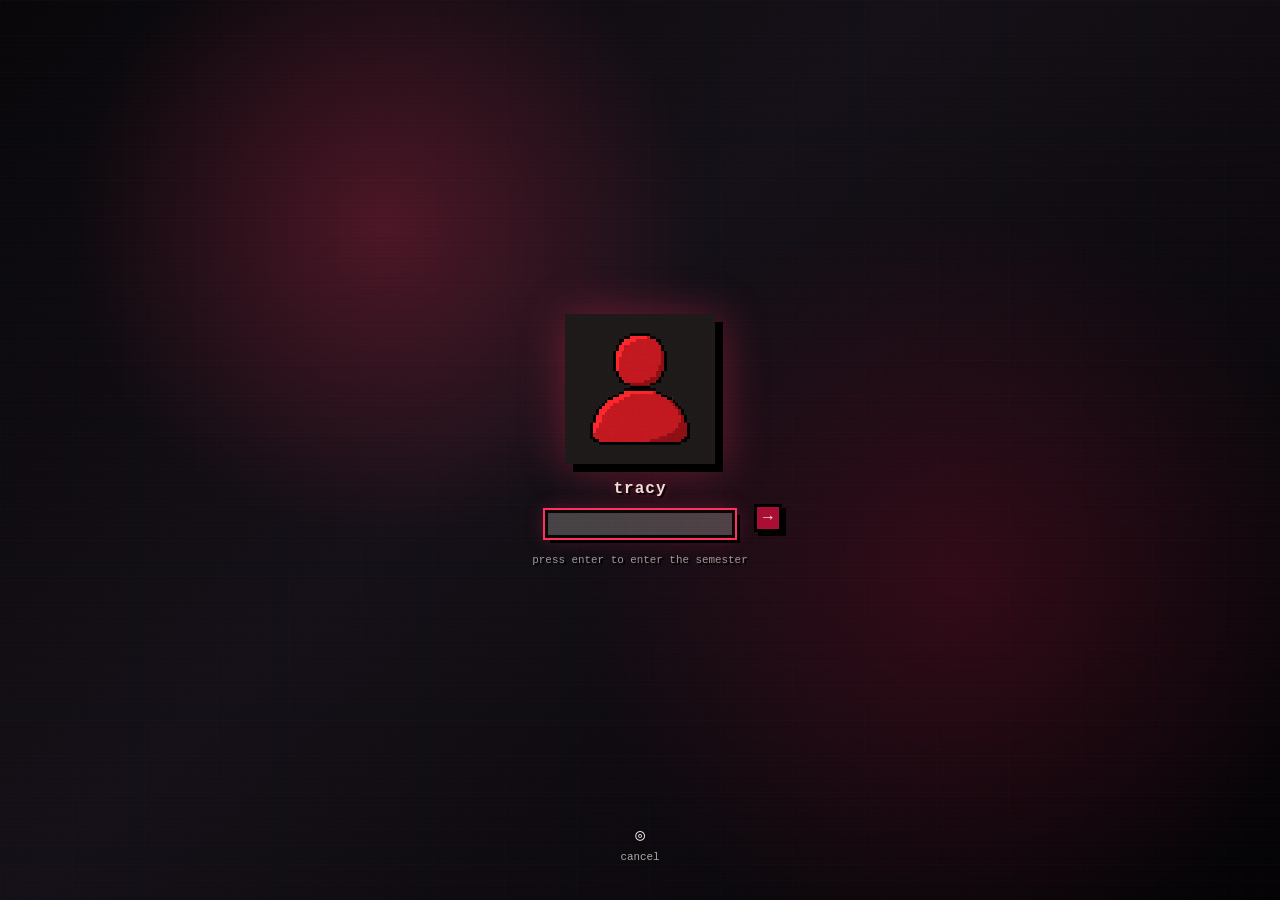
<file: index.html>
<!doctype html>
<html lang="en">
  <head>
    <meta charset="UTF-8" />
    <meta name="viewport" content="width=device-width, initial-scale=1.0" />

    <title>TRACY'S SEMESTER laptop</title>

    <link rel="stylesheet" href="style.css" />
  </head>

  <body>
    <!-- LOGIN SCREEN -->
    <section id="boot-screen" class="boot-screen">
      <div class="login-card">
        <img
          class="login-avatar"
          src="assets/icons/profile.png"
          alt="Pixel profile icon"
        />

        <h1 class="login-name">tracy</h1>

        <form id="login-form" class="login-form">
          <label for="login-password" class="login-label">
            enter semester laptop
          </label>

          <div class="login-input-row">
            <input
              id="login-password"
              class="login-input"
              type="password"
              autocomplete="off"
              spellcheck="false"
              placeholder=""
            />

            <button id="boot-button" class="login-button" type="submit">
              →
            </button>
          </div>

          <p class="login-hint">press enter to enter the semester</p>
        </form>
      </div>

      <button class="login-cancel" type="button">cancel</button>
    </section>

    <!-- LAPTOP / DESKTOP -->
    <main id="laptop-stage" class="laptop-stage">
      <section class="laptop-frame">
        <section id="screen" class="screen">
          <!-- NORMAL LAPTOP TOP BAR -->
          <header class="top-bar">
            <div class="menu-left">
              <span class="apple-dot">●</span>
              <span>Finder</span>
              <span>File</span>
              <span>Edit</span>
              <span>View</span>
              <span>Go</span>
              <span>Window</span>
              <span>Help</span>
            </div>

            <div class="menu-right">
              <span id="system-status">SEMESTER_OS / READY</span>
              <span id="system-clock">4:15</span>
            </div>
          </header>

          <!-- DESKTOP ICONS -->
          <section id="desktop" class="desktop">
            <button
              class="desktop-icon"
              data-type="txt"
              data-file="README_FIRST"
              aria-label="Open README first"
            >
              <img src="assets/icons/txt-file.png" alt="" />
              <span>README_FIRST.txt</span>
            </button>

            <button
              class="desktop-icon"
              data-type="folder"
              data-folder="A1_THE_GHOST"
              aria-label="Open A1 The Ghost folder"
            >
              <img src="assets/icons/folder.png" alt="" />
              <span>A1_THE_GHOST</span>
            </button>

            <button
              class="desktop-icon locked"
              data-type="locked-folder"
              data-folder="A2_TRACE_TETHER"
              data-password="SCAR"
              aria-label="A2 Trace and Tether folder locked"
            >
              <img src="assets/icons/locked-folder.png" alt="" />
              <span>A2_TRACE_TETHER</span>
            </button>

            <button
              class="desktop-icon locked"
              data-type="locked-folder"
              data-folder="A3_BUILD_A_FEAR"
              data-password="TETHER"
              aria-label="A3 Build A Fear folder locked"
            >
              <img src="assets/icons/locked-folder.png" alt="" />
              <span>A3_BUILD_A_FEAR</span>
            </button>

            <button
              class="desktop-icon locked"
              data-type="locked-folder"
              data-folder="FINAL_SYSTEM_REPORT"
              data-password="SUSPICION"
              aria-label="Final system report folder locked"
            >
              <img src="assets/icons/locked-folder.png" alt="" />
              <span>FINAL_SYSTEM_REPORT</span>
            </button>

            <button
              class="desktop-icon"
              data-type="folder"
              data-folder="DOCUMENTATION_PDFS"
              aria-label="Open documentation PDFs folder"
            >
              <img src="assets/icons/folder.png" alt="" />
              <span>DOCUMENTATION_PDFS</span>
            </button>

            <button
              class="desktop-icon"
              data-type="trash"
              data-file="TRASH"
              aria-label="Open trash"
            >
              <img src="assets/icons/trash-file.png" alt="" />
              <span>TRASH</span>
            </button>
          </section>

          <footer class="taskbar">
            <div class="taskbar-left">
              <span>MINIMALIST INTERACTIVES AND ENVIRONMENTS / SEMESTER LAPTOP</span>
            </div>
          </footer>

          <section
            id="windows-layer"
            class="windows-layer"
            aria-live="polite"
          ></section>
        </section>
      </section>
    </main>

    <!-- WINDOW TEMPLATES -->
    <template id="window-template">
      <article class="window">
        <header class="window-header">
          <h2 class="window-title">Untitled Window</h2>

          <div class="window-controls">
            <button class="window-fullscreen" aria-label="Fullscreen window">
              □
            </button>
            <button class="window-close" aria-label="Close window">×</button>
          </div>
        </header>

        <div class="window-body"></div>
      </article>
    </template>

    <template id="folder-template">
      <div class="folder-grid"></div>
    </template>

    <template id="file-item-template">
      <button class="file-item">
        <img class="file-icon" src="" alt="" />
        <span class="file-label"></span>
      </button>
    </template>

    <template id="password-template">
      <form class="password-form">
        <p class="password-question"></p>

        <label class="password-label">
          ENTER KEY
          <input
            class="password-input"
            type="text"
            autocomplete="off"
            spellcheck="false"
          />
        </label>

        <button class="password-submit" type="submit">UNLOCK</button>

        <p class="password-error" aria-live="polite"></p>

        <small class="password-hint">
          hint: the key is hidden in the previous reflection file. 
        </small>
      </form>
    </template>

    <template id="work-frame-template">
      <iframe
        class="work-frame"
        src=""
        title=""
        loading="lazy"
        allow="autoplay; fullscreen"
      ></iframe>
    </template>

    <!-- README -->
    <template id="file-README_FIRST">
      <article class="text-file">
        <h2>README_FIRST.txt</h2>

        <p>okay so this is supposed to be the “start here” file.</p>

        <p>
          i made the housing site as a laptop because that is honestly where the
          semester feels like it happened, inside random folders, renamed files, broken code, half-working
          drafts, and the same project being opened again and again because
          something still felt off.
        </p>

        <p>
          i wish i could say everything developed in a neat order, but it really
          did not. most of the time i would fix one thing, feel good for about
          three seconds, then realise another part had stopped working or the
          interaction technically worked but felt completely wrong.
        </p>

        <p>
          the annoying thing with interactive work is that “working” is not
          always enough sadly D:
        </p>

        <p>
          also, small confession: i do not really keep screenshots properly
          while building. i usually just update the file, replace the version,
          fix the bug, and move on before remembering that i should probably
          save evidence of the messy middle. so the proper process images are in
          the documentation PDFs. this laptop is more for the thoughts behind
          the finished documentation.
        </p>

        <p>
          the folders are locked in order because each project left me with one
          word that became useful for the next one. it is a bit dramatic, but it
          fits the way the semester felt. one work would finally make sense,
          then immediately become the problem i had to carry into the next work.
        </p>

        <p>
          start with <strong>A1_THE_GHOST</strong>. read the notes, run the
          work, find the key, then use it to open the next folder.
        </p>

        <p class="system-line">
          basically: click around and read the stuff i went through over this
          semester
        </p>
      </article>
    </template>

    <template id="file-TRASH">
      <article class="text-file">
        <h2>TRASH</h2>

        <p>
          i kept this folder because it feels wrong for a semester laptop to
          look too clean.
        </p>

        <p>
          there were so many little things that disappeared while i was working:
          versions of webs i overwrote, screenshots in god-knows-which-folders,
          ideas that sounded good until i actually tried building them, layouts
          that looked fine for five minutes and then suddenly became ugly.
        </p>

        <p>
          most of them are not here anymore because i am very much the kind of
          person who fixes something directly in the file and then realises
          later that the messy middle stage is gone. tragic.
        </p>

        <p>
          but i still wanted a trash folder here because the deleted parts
          shaped my final works too, a lot more than i'd like to admit.
        </p>

        <p>
          so this is more of a small apology to all the versions i replaced
          before remembering to document them properly.
        </p>

        <p class="system-line">
          gone from the desktop, but not gone from my memory, (un)fortunately.
        </p>
      </article>
    </template>

    <!-- A1 FOLDER CONTENT -->
    <template id="folder-A1_THE_GHOST">
      <button class="file-item" data-type="txt" data-file="A1_START">
        <img src="assets/icons/txt-file.png" alt="" />
        <span>00_open_this_first.txt</span>
      </button>

      <button class="file-item" data-type="txt" data-file="A1_ANNOYED">
        <img src="assets/icons/txt-file.png" alt="" />
        <span>01_the_screen_was_too_clean.txt</span>
      </button>

      <button class="file-item" data-type="txt" data-file="A1_BROKE">
        <img src="assets/icons/txt-file.png" alt="" />
        <span>02_it_kept_feeling_unsatisfactory.txt</span>
      </button>

      <button class="file-item" data-type="txt" data-file="A1_REFERENCES">
        <img src="assets/icons/txt-file.png" alt="" />
        <span>03_references_that_stuck.txt</span>
      </button>

      <button class="file-item" data-type="key" data-file="A1_KEY">
        <img src="assets/icons/key-file.png" alt="" />
        <span>04_the_word_it_left.key</span>
      </button>

      <button
        class="file-item"
        data-type="exe"
        data-work="THE_GHOST"
        data-src="works/the-ghost/index.html"
      >
        <img src="assets/icons/exe-file.png" alt="" />
        <span>RUN_THE_GHOST.exe</span>
      </button>

      <button class="file-item" data-type="txt" data-file="A1_NEXT">
        <img src="assets/icons/txt-file.png" alt="" />
        <span>05_next.txt</span>
      </button>
    </template>

    <template id="file-A1_START">
      <article class="text-file">
        <h2>00_open_this_first.txt</h2>

       <p>
  THE GHOST started from a tiny irritation: why does a
  digital space always "clean up" after us so quickly?
</p>

<p>
  at first i was still designing mostly for the aesthetic and not the actual intention behind it.
  move the cursor, get a reaction, watch everything settle back into place.
  it worked, technically, but it felt too obedient. like the interface was
  pretending nothing had happened.
</p>

<p>
  i wanted the cursor to feel like a presence, something that passes through and
  leaves the system slightly worse(?) than before.
</p>

<p>
  so the work became this quiet grid that slowly gives the user away. there is
  no big dramatic action, no obvious mission. you move, the grid reacts, and the
  screen starts keeping proof of you being there.
</p>
      </article>
    </template>

    <template id="file-A1_ANNOYED">
      <article class="text-file">
       <h2>01_the_screen_was_too_clean.txt</h2>

<p>
  i kept thinking about how easy it is to make a digital space innocent again.
  refresh, undo, reload, and suddenly the user has no history.
</p>

<p>
  that felt strange to me because physical spaces are never that clean. even fabric
  creases. grass stays bent for a while. even a room can feel different
  after someone has been sitting in it too long.
</p>

<p>
  i wanted the screen to have that kind of memory. 
</p>

<p>
  so the question became less “how does the grid react?” and more “what does the
  grid keep after the reaction is over?”
</p>
      </article>
    </template>

    <template id="file-A1_BROKE">
      <article class="text-file">
        <h2>02_it_kept_feeling_unsatisfactory.txt</h2>

        <p>
          the annoying part was that the early versions looked fine but felt
          wrong.
        </p>

        <p>
          particles moved away from the cursor. the grid responded. the code was
          doing what i asked. but emotionally it was giving nothing, because the
          system kept recovering too fast.
        </p>

        <p>
          i spent a lot of time adjusting tiny values: how much the cursor
          pushes, how quickly particles return, how long trails stay, how broken
          a broken state should look. small numbers changed the whole feeling of
          the work.
        </p>

        <p>
          eventually i let the grid stay bruised. that was when the project
          finally stopped looking like a visual effect and started feeling like
          a system with a memory.
        </p>
      </article>
    </template>

    <template id="file-A1_REFERENCES">
      <article class="text-file">
        <h2>03_references_that_stuck.txt</h2>

        <p>
          Kenya Hara’s idea of <strong>Ma</strong> helped me stop seeing the
          blank screen as empty. it made me think of space as something charged,
          waiting, and sensitive.
        </p>

        <p>
          Casey Reas helped with the behaviour of the system. i liked how simple
          rules could make something feel alive without making the work visually
          crowded.
        </p>

        <p>
          Mona Hatoum’s <em>+ and -</em> stayed with me because it made creation
          and erasure feel connected. one mark appears, another disappears.
          nothing is neutral.
        </p>

        <p>
          those references did not give me a style to copy. they gave me
          permission to make the screen quiet but not passive.
        </p>
      </article>
    </template>

    <template id="file-A1_KEY">
      <article class="text-file">
        <h2>04_the_word_it_left.key</h2>

        <p>THE GHOST changed how i understood minimalism.</p>

        <p>
          it was not enough for the work to be visually simple. the simplicity
          had to put pressure on the action. with fewer things on screen, the
          user’s movement became harder to ignore.
        </p>

        <p>
          the interface stopped being a clean surface and started holding the
          trace of what happened to it.
        </p>

        <p>the first word this laptop keeps is the mark left after contact.</p>

        <p class="key-found">KEY FOUND: SCAR</p>
      </article>
    </template>

    <template id="file-A1_NEXT">
      <article class="text-file">
        <h2>05_next.txt</h2>

        <p>use the key to open A2_TRACE_TETHER.</p>

        <p>
          the next project is less about damage on a system and more about what
          gets pulled out of memory.
        </p>
      </article>
    </template>

    <!-- A2 FOLDER CONTENT -->
    <template id="folder-A2_TRACE_TETHER">
      <button class="file-item" data-type="txt" data-file="A2_START">
        <img src="assets/icons/txt-file.png" alt="" />
        <span>00_after_the_ghost.txt</span>
      </button>

      <button class="file-item" data-type="txt" data-file="A2_BUTTON">
        <img src="assets/icons/txt-file.png" alt="" />
        <span>01_it_was_about_a_button_somehow.txt</span>
      </button>

      <button class="file-item" data-type="txt" data-file="A2_DRAG">
        <img src="assets/icons/txt-file.png" alt="" />
        <span>02_dragging_felt_fake.txt</span>
      </button>

      <button class="file-item" data-type="txt" data-file="A2_SYSTEM">
        <img src="assets/icons/txt-file.png" alt="" />
        <span>03_thread_poem_sound.txt</span>
      </button>

      <button class="file-item" data-type="key" data-file="A2_KEY">
        <img src="assets/icons/key-file.png" alt="" />
        <span>04_the_word_it_left.key</span>
      </button>

      <button
        class="file-item"
        data-type="exe"
        data-work="TRACE_TETHER"
        data-src="works/trace-tether/index.html"
      >
        <img src="assets/icons/exe-file.png" alt="" />
        <span>RUN_TRACE_TETHER.exe</span>
      </button>

      <button class="file-item" data-type="txt" data-file="A2_NEXT">
        <img src="assets/icons/txt-file.png" alt="" />
        <span>05_next.txt</span>
      </button>
    </template>

    <!-- A2 FOLDER CONTENT -->
    <template id="folder-A2_TRACE_TETHER">
      <button class="file-item" data-type="txt" data-file="A2_START">
        <img src="assets/icons/txt-file.png" alt="" />
        <span>00_after_the_ghost.txt</span>
      </button>

      <button class="file-item" data-type="txt" data-file="A2_BUTTON">
        <img src="assets/icons/txt-file.png" alt="" />
        <span>01_it_was_about_a_button_somehow.txt</span>
      </button>

      <button class="file-item" data-type="txt" data-file="A2_DRAG">
        <img src="assets/icons/txt-file.png" alt="" />
        <span>02_dragging_was_personal_beef.txt</span>
      </button>

      <button class="file-item" data-type="txt" data-file="A2_SYSTEM">
        <img src="assets/icons/txt-file.png" alt="" />
        <span>03_thread_poem_sound_all_fighting.txt</span>
      </button>

      <button class="file-item" data-type="key" data-file="A2_KEY">
        <img src="assets/icons/key-file.png" alt="" />
        <span>04_the_word_it_left.key</span>
      </button>

      <button
        class="file-item"
        data-type="exe"
        data-work="TRACE_TETHER"
        data-src="works/trace-tether/index.html"
      >
        <img src="assets/icons/exe-file.png" alt="" />
        <span>RUN_TRACE_TETHER.exe</span>
      </button>

      <button class="file-item" data-type="txt" data-file="A2_NEXT">
        <img src="assets/icons/txt-file.png" alt="" />
        <span>05_next.txt</span>
      </button>
    </template>

    <template id="file-A2_START">
      <article class="text-file">
        <h2>00_after_the_ghost.txt</h2>

        <p>
          after THE GHOST, i did not want to just make another thing that gets
          damaged. i already did the “look, the system remembers your touch”
          idea. for A2, i wanted the trace to feel less digital and more
          emotional, to stick with the prompt of memory.
        </p>

        <p>
          so this one started with a heavier feeling. what if opening a digital
          object felt like opening something you had been avoiding?
        </p>

        <p>
          the suitcase came from that. it felt like the right container because
          a suitcase already feels half-practical and half-sad. people pack
          things to leave, to move, to keep, to hide. it already has memory
          built into it.
        </p>

        <p>
          i knew the feeling i wanted before i fully knew how to build it, which
          was exactly where the problems started.
        </p>
      </article>
    </template>

    <template id="file-A2_BUTTON">
      <article class="text-file">
        <h2>01_it_was_about_a_button_somehow.txt</h2>

        <p>
          the funny thing is that this whole project slowly started orbiting
          around a tiny red button.
        </p>

        <p>
          at first, that felt almost too small. like, really? the emotional
          centre of the work is a button? but that was also why i liked it.
          grief does not always attach itself to dramatic objects or events.
          sometimes it chooses the most random, ordinary thing and then suddenly
          that thing becomes impossible to treat normally.
        </p>

        <p>
          i did not want the object to scream “symbolism.” i wanted it to sit
          there quietly and make the user work their way toward it.
        </p>

        <p>
          the button became important because it was easy to miss. the user has
          to move other things, follow the thread, read the slow build-up, and
          only then realise that the smallest thing has been pulling everything
          toward it.
        </p>

        <p>
          that felt more honest to me than making one big obvious grief object.
          the smallness made it worse, in a good way.
        </p>
      </article>
    </template>

    <template id="file-A2_DRAG">
      <article class="text-file">
        <h2>02_dragging_was_personal_beef.txt</h2>

        <p>i genuinely underestimated how annoying dragging would be.</p>

        <p>
          in my head, the user would pull objects out of the suitcase and it
          would feel slow, careful, and kind of painful. then i built it and it
          felt like moving stickers around. very tragic. zero emotional damage.
        </p>

        <p>
          so i kept changing the movement. more resistance. less resistance.
          slower return. heavier jacket. lighter small objects. different
          dragging speeds. every small adjustment changed the mood, and most of
          the time it changed it into something slightly worse before it got
          better.
        </p>

        <p>
          the hardest part was that the drag still had to be usable. if it was
          too heavy, people might think it was broken. if it was too smooth, it
          felt meaningless. i had to find the middle point where it still works,
          but it works with effort.
        </p>

        <p>
          that was probably the most useful struggle of the project. it made me
          realise that interaction has texture. a drag is not just a drag. it
          can feel light, resistant, reluctant, clean, wrong, heavy, or too
          easy.
        </p>
      </article>
    </template>

    <template id="file-A2_SYSTEM">
      <article class="text-file">
        <h2>03_thread_poem_sound_all_fighting.txt</h2>

        <p>
          this project had a lot of parts that did not immediately want to be
          friends.
        </p>

        <p>
          there was the suitcase. the objects. the red thread. the poem. the
          button. the sound. individually they made sense, but together they
          kept feeling slightly off until i understood what each one was
          supposed to carry.
        </p>

        <p>
          the red thread helped the most visually. without it, the user was just
          dragging things away. with it, every movement looked like it was still
          attached to the suitcase, which made the interaction feel less free
          and more guilty.
        </p>

        <p>
          the poem also had to behave like part of the system, not simply
          decoration. using the snowball structure helped because the writing
          slowly grows as the user keeps pulling things out. it feels like the
          sentence is being dragged out with the objects instead of sitting
          beside them.
        </p>

        <p>
          sound was the last layer that made it feel more sealed in. muffled
          audio, low tones, and the sense of something sitting inside the
          suitcase made the space feel less empty. when the button appears, the
          sound opens slightly, like the work finally lets out something it had
          been holding.
        </p>

        <p>
          once those parts started working together, the project started feeling
          like one action: pulling something out while it keeps pulling back.
        </p>
      </article>
    </template>

    <template id="file-A2_KEY">
      <article class="text-file">
        <h2>04_the_word_it_left.key</h2>

        <p>Trace & Tether changed what “minimal” meant to me again.</p>

        <p>
          after THE GHOST, i already understood that a simple screen could still
          hold consequence. but A2 made that more emotional, more nostalgic. the
          work did not need a huge scene or the full backstory. it needed a
          suitcase, a thread, a button, and the right amount of resistance.
        </p>

        <p>
          i think this project taught me that small interactions can carry a lot
          if they are tuned properly. the user is not just clicking through
          meaning. they are physically pulling it out, waiting for it, feeling
          it resist, and watching it stay attached.
        </p>

        <p>
          it also made me more aware of how easy it is for emotional work to
          become too obvious. if i explain everything, it becomes flat. if i
          hide everything, it becomes confusing. the piece had to sit somewhere
          in the middle, where the user feels the weight before the work fully
          names it.
        </p>

        <p>
          the second word this laptop keeps is the thing that stops memory from
          becoming loose.
        </p>

        <p class="key-found">KEY FOUND: TETHER</p>
      </article>
    </template>

    <template id="file-A2_NEXT">
      <article class="text-file">
        <h2>05_next.txt</h2>

        <p>use the key to open A3_BUILD_A_FEAR.</p>

        <p>
          the next project moves away from memory and into suspicion. less
          suitcase, more “why do i suddenly not trust this harmless object?”
        </p>
      </article>
    </template>

    <!-- A3 FOLDER CONTENT -->
    <template id="folder-A3_BUILD_A_FEAR">
      <button class="file-item" data-type="txt" data-file="A3_START">
        <img src="assets/icons/txt-file.png" alt="" />
        <span>00_after_trace.txt</span>
      </button>

      <button class="file-item" data-type="txt" data-file="A3_DOORS">
        <img src="assets/icons/txt-file.png" alt="" />
        <span>01_the_two_doors_version.txt</span>
      </button>

      <button class="file-item" data-type="txt" data-file="A3_TEDDY">
        <img src="assets/icons/txt-file.png" alt="" />
        <span>02_why_it_became_a_teddy.txt</span>
      </button>

      <button class="file-item" data-type="txt" data-file="A3_FEEDBACK">
        <img src="assets/icons/txt-file.png" alt="" />
        <span>03_feedback_i_needed.txt</span>
      </button>

      <button class="file-item" data-type="txt" data-file="A3_UNSATISFIED">
        <img src="assets/icons/txt-file.png" alt="" />
        <span>04_why_im_still_not_satisfied.txt</span>
      </button>

      <button class="file-item" data-type="txt" data-file="A3_NEXT_TIME">
        <img src="assets/icons/txt-file.png" alt="" />
        <span>05_what_i_would_fix_next.txt</span>
      </button>

      <button class="file-item" data-type="key" data-file="A3_KEY">
        <img src="assets/icons/key-file.png" alt="" />
        <span>06_the_word_it_left.key</span>
      </button>

      <button
        class="file-item"
        data-type="exe"
        data-work="BUILD_A_FEAR"
        data-src="works/build-a-fear/index.html"
      >
        <img src="assets/icons/exe-file.png" alt="" />
        <span>RUN_BUILD_A_FEAR.exe</span>
      </button>

      <button class="file-item" data-type="txt" data-file="A3_NEXT">
        <img src="assets/icons/txt-file.png" alt="" />
        <span>07_next.txt</span>
      </button>
    </template>

    <template id="file-A3_START">
      <article class="text-file">
        <h2>00_after_trace.txt</h2>

        <p>
          after Trace & Tether, i wanted the next work to move from memory into
          psychology. A2 was about pulling something emotional out of an object.
          A3 was supposed to be about how fear gets placed onto something before
          we even have proof.
        </p>

        <p>
          the main idea was always that fear is not just discovered. it is
          built. the user sees a cue, reads the situation, fills in the missing
          danger, and then starts acting like the danger is already real.
        </p>

        <p>
          but the final teddy version was not where the project started. at
          first, i spent a lot of time building a two doors path.
        </p>

        <p>
          that version had the user choose between doors, with one side feeling
          safe and the other feeling unknown. i was interested in how quickly
          people attach fear to the option that gives them less information.
        </p>

        <p>
          i eventually moved away from it, but that door version still shaped
          the final work. it made me realise the project was not really about
          the object. it was about the user reading a situation and deciding
          what feels dangerous.
        </p>
      </article>
    </template>

    <template id="file-A3_DOORS">
      <article class="text-file">
        <h2>01_the_two_doors_version.txt</h2>

        <p>
          the first serious version of Build-A-Fear was built around two doors.
        </p>

        <p>
          i spent a lot of time on that path because it felt conceptually clear:
          put the user in front of two choices, make one feel more familiar and
          the other more uncertain, then watch how quickly fear attaches itself
          to the unknown one.
        </p>

        <p>
          the idea was that nothing truly dangerous had to be shown. the fear
          would come from suggestion: a darker door, stranger sound, slower
          response, maybe a small warning that does not explain itself properly.
        </p>

        <p>
          for a while, i thought the two doors structure would be the final
          work. it had a clean metaphor, and it matched the idea of fear as a
          decision the user makes before they have enough information.
        </p>

        <p>
          but after working on it, it started feeling too direct. the doors made
          the concept obvious too quickly: safe path versus scary path. it was
          readable, but maybe too readable. the user could understand the
          metaphor before they actually felt it.
        </p>

        <p>
          that became the problem. i was trying to make a persuasive experience,
          but the structure was already explaining the argument for me.
        </p>

        <p>
          even though i did not keep the two doors as the final version, i do
          not think that time was wasted. it helped me understand what i wanted
          to avoid: a version where the user simply recognises the theme instead
          of becoming part of it.
        </p>
      </article>
    </template>

    <template id="file-A3_TEDDY">
      <article class="text-file">
        <h2>02_why_it_became_a_teddy.txt</h2>

        <p>
          moving from doors to a teddy bear made the project less symbolic and
          more specific.
        </p>

        <p>
          the doors were easy to read because doors already carry the idea of
          choice, danger, and the unknown. the teddy was harder because it was
          not naturally threatening. that made it more useful.
        </p>

        <p>
          a teddy bear is supposed to be safe. soft. familiar. almost too
          harmless. so if the user starts feeling uneasy around it, that unease
          has to come from the framing, not from the object alone.
        </p>

        <p>
          that is why the final work became more about inspecting the teddy: the
          donation box, the room, the small marks, the sounds, the pauses, the
          feeling that the user is slowly giving the object a darker meaning.
        </p>

        <p>
          but this also made the project harder. the teddy needed to stay
          ordinary enough for the idea to work, but not so ordinary that the
          experience felt flat.
        </p>

        <p>
          i think this is where the project became more interesting, but also
          more unstable. the two doors version was clearer. the teddy version
          had more potential, but it needed much more subtlety to fully work.
        </p>
      </article>
    </template>

    <template id="file-A3_FEEDBACK">
      <article class="text-file">
        <h2>03_feedback_i_needed.txt</h2>

        <p>the feedback session made the main problem harder to ignore.</p>

        <p>
          people understood the interface and noticed the sound, but the work
          still felt like it was explaining its own idea too much. it was almost
          like i did not trust the interaction enough, so i kept adding text to
          make sure the user understood the concept.
        </p>

        <p>
          this probably came from the earlier two doors version too. that
          version was very readable, so when i moved into the teddy version, i
          still had the habit of making the idea too clear too early.
        </p>

        <p>
          the feedback was useful because it showed me that clarity is not
          always the same as persuasion. the user can understand what the work
          is saying and still not feel it.
        </p>

        <p>
          after that, i cut down some explanation and tried to push the mood
          more through sound, pacing, and visual cues. it improved, but i still
          think the final work sits somewhere between showing and telling.
        </p>

        <p>
          it gets closer to the idea than the door version did, but it still
          does not fully disappear into the experience the way i wanted it to.
        </p>
      </article>
    </template>

    <template id="file-A3_UNSATISFIED">
      <article class="text-file">
        <h2>04_why_im_still_not_satisfied.txt</h2>

        <p>this is probably the project i feel most unresolved about.</p>

        <p>
          not because it failed completely, but because i can still feel the gap
          between the concept and the final experience.
        </p>

        <p>
          the two doors version was too obvious. the teddy version was more
          interesting, but it still carries some of that same issue. it
          sometimes points at the meaning instead of letting the user arrive
          there on their own.
        </p>

        <p>
          the concept wants the user to build fear before they can explain why.
          the current version still has moments where the work basically says,
          “look, this is how fear is being made.”
        </p>

        <p>
          some parts are working. the teddy is ordinary enough to become
          suspicious. the sound helps. the step-by-step interaction gives the
          user a role in changing the mood.
        </p>

        <p>
          but i still think it needs more trust in silence, uncertainty, and
          delayed meaning. showing would mean the user catches themselves
          suspecting the teddy before the work names that suspicion.
        </p>

        <p>
          right now, the mechanism is still a little too visible. i can see the
          idea working, but i can also see the project explaining the idea while
          it works.
        </p>
      </article>
    </template>

    <template id="file-A3_NEXT_TIME">
      <article class="text-file">
        <h2>05_what_i_would_fix_next.txt</h2>

        <p>
          if i had more time, i would probably return to what the two doors
          version taught me, but make it less literal.
        </p>

        <p>
          i would keep the feeling of choice and uncertainty, but hide it inside
          the teddy interaction instead of presenting it as two obvious paths.
        </p>

        <p>
          maybe the user would not be told what to inspect first. maybe they
          would find small details in different orders, and each order would
          slightly change how the teddy feels. the fear would come from their
          own pattern of attention, not from a fixed instruction path.
        </p>

        <p>
          i would also remove more text. not all of it, but the parts that make
          the concept too neat. i want the work to feel less like it is
          explaining fear and more like it is quietly training the user to
          become suspicious.
        </p>

        <p>
          the ending would also be calmer. no big statement. maybe the user
          returns to the teddy and nothing has obviously changed, but it feels
          different because their reading has changed.
        </p>

        <p>
          that is the version i wish i reached: not a scary teddy, and not two
          doors labelled safe and unsafe, but a situation where the user slowly
          realises they have been choosing fear the whole time.
        </p>
      </article>
    </template>

    <template id="file-A3_KEY">
      <article class="text-file">
        <h2>06_the_word_it_left.key</h2>

        <p>
          Build-A-Fear taught me that a strong concept does not automatically
          become a strong experience.
        </p>

        <p>
          the two doors version helped me understand the structure of fear: safe
          versus unknown, familiar versus uncertain, information versus
          imagination. but it also showed me how quickly a metaphor can become
          too obvious.
        </p>

        <p>
          the teddy version was my attempt to make that idea more subtle.
          instead of choosing a scary path, the user would slowly place fear
          onto something that should have been harmless.
        </p>

        <p>
          i still think that shift was right, but i do not think i fully solved
          it. the final version is closer to the feeling i wanted, but it still
          explains itself more than it should.
        </p>

        <p>
          that became the most important lesson from this project: persuasion is
          not just about making the idea clear. sometimes clarity arrives too
          early and kills the feeling.
        </p>

        <p>
          the user should not be told to suspect. they should catch themselves
          doing it.
        </p>

        <p>
          the final word this laptop keeps is the feeling that starts forming
          before there is proof.
        </p>

        <p class="key-found">KEY FOUND: SUSPICION</p>
      </article>
    </template>

    <template id="file-A3_NEXT">
      <article class="text-file">
        <h2>07_next.txt</h2>

        <p>use the key to unlock FINAL_SYSTEM_REPORT.</p>

        <p>
          the last folder looks at the three projects together, including the
          parts that worked, the parts that almost worked, and the parts i would
          still rebuild if the semester gave me one more week.
        </p>
      </article>
    </template>

    <template id="file-A3_START">
      <article class="text-file">
        <h2>00_after_trace.txt</h2>

        <p>
          after Trace & Tether, i wanted the next work to move from memory into
          psychology. A2 was about pulling something emotional out of an object.
          A3 was supposed to be about how fear gets placed onto something before
          we even have proof.
        </p>

        <p>
          the main idea was always that fear is not just discovered. it is
          built. the user sees a cue, reads the situation, fills in the missing
          danger, and then starts acting like the danger is already real.
        </p>

        <p>
          but the final teddy version was not where the project started. at
          first, i spent a lot of time building a two doors path.
        </p>

        <p>
          that version had the user choose between doors, with one side feeling
          safe and the other feeling unknown. i was interested in how quickly
          people attach fear to the option that gives them less information.
        </p>

        <p>
          i eventually moved away from it, but that door version still shaped
          the final work. it made me realise the project was not really about
          the object. it was about the user reading a situation and deciding
          what feels dangerous.
        </p>
      </article>
    </template>

    <template id="file-A3_DOORS">
      <article class="text-file">
        <h2>01_the_two_doors_version.txt</h2>

        <p>
          the first serious version of Build-A-Fear was built around two doors.
        </p>

        <p>
          i spent a lot of time on that path because it felt conceptually clear:
          put the user in front of two choices, make one feel more familiar and
          the other more uncertain, then watch how quickly fear attaches itself
          to the unknown one.
        </p>

        <p>
          the idea was that nothing truly dangerous had to be shown. the fear
          would come from suggestion: a darker door, stranger sound, slower
          response, or maybe a small warning.
        </p>

        <p>
          for a while, i thought the two doors structure would be the final
          work. it had a clean metaphor, and it matched the idea of fear as a
          decision the user makes before they have enough information.
        </p>

        <p>
          but after working on it, it started feeling too direct. the doors made
          the concept obvious too quickly: safe path versus scary path. it was
          readable, but maybe too readable. the user could understand the
          metaphor before they actually felt it.
        </p>

        <p>
          that became the problem. i was trying to make a persuasive experience,
          but the structure was already explaining the argument for me.
        </p>

        <p>
          even though i did not keep the two doors as the final version, i do
          not think that time was wasted. it helped me understand what i wanted
          to avoid: a version where the user simply recognises the theme instead
          of becoming part of it.
        </p>
      </article>
    </template>

    <template id="file-A3_TEDDY">
      <article class="text-file">
        <h2>02_why_it_became_a_teddy.txt</h2>

        <p>
          moving from doors to a teddy bear made the project less symbolic and
          more specific.
        </p>

        <p>
          the doors were easy to read because doors already carry the idea of
          choice, danger, and the unknown. the teddy was harder because it was
          not naturally threatening. that made it more useful.
        </p>

        <p>
          a teddy bear is supposed to be safe. soft. familiar. almost too
          harmless. so if the user starts feeling uneasy around it, that unease
          has to come from the framing, not from the object alone.
        </p>

        <p>
          that is why the final work became more about inspecting the teddy: the
          donation box, the room, the small marks, the sounds, the pauses, the
          feeling that the user is slowly giving the object a darker meaning.
        </p>

        <p>
          but this also made the project harder. the teddy needed to stay
          ordinary enough for the idea to work, but not so ordinary that the
          experience felt flat.
        </p>

        <p>
          i think this is where the project became more interesting, but also
          more unstable. the two doors version was clearer. the teddy version
          had more potential, but it needed much more subtlety to fully work.
        </p>
      </article>
    </template>

    <template id="file-A3_FEEDBACK">
      <article class="text-file">
        <h2>03_feedback_i_needed.txt</h2>

        <p>the feedback session made the main problem harder to ignore.</p>

        <p>
          people understood the interface and noticed the sound, but the work
          still felt like it was explaining its own idea too much. it was almost
          like i did not trust the interaction enough, so i kept adding text to
          make sure the user understood the concept.
        </p>

        <p>
          this probably came from the earlier two doors version too. that
          version was very readable, so when i moved into the teddy version, i
          still had the habit of making the idea too clear too early.
        </p>

        <p>
          the feedback was useful because it showed me that clarity is not
          always the same as persuasion. the user can understand what the work
          is saying and still not feel it.
        </p>

        <p>
          after that, i cut down some explanation and tried to push the mood
          more through sound, pacing, and visual cues. it improved, but i still
          think the final work sits somewhere between showing and telling.
        </p>

        <p>
          it gets closer to the idea than the door version did, but it still
          does not fully disappear into the experience the way i wanted it to.
        </p>
      </article>
    </template>

    <template id="file-A3_UNSATISFIED">
      <article class="text-file">
        <h2>04_why_im_still_not_satisfied.txt</h2>

        <p>this is probably the project i feel most unresolved about.</p>

        <p>
         it didn't fail completely, but i can still feel the gap
          between the concept i want and the final experience.
        </p>

        <p>
          the two doors version was too obvious. the teddy version was more
          interesting, but it still carries some of that same issue. it
          sometimes points at the meaning instead of letting the user arrive
          there on their own.
        </p>

        <p>
          the concept wants the user to build fear before they can explain why.
          the current version still has moments where the work basically says,
          “look, this is how fear is being made.”
        </p>

        <p>
          some parts are working. the teddy is ordinary enough to become
          suspicious. the sound helps. the step-by-step interaction gives the
          user a role in changing the mood.
        </p>

        <p>
          but i still think it needs more trust in silence, uncertainty, and
          delayed meaning. showing would mean the user catches themselves
          suspecting the teddy before the work names that suspicion.
        </p>

        <p>
          right now, the mechanism is still a little too visible. i can see the
          idea working, but i can also see the project explaining the idea while
          it works.
        </p>
      </article>
    </template>

    <template id="file-A3_NEXT_TIME">
      <article class="text-file">
        <h2>05_what_i_would_fix_next.txt</h2>

        <p>
          if i had more time, i would probably return to what the two doors
          version taught me, but make it less literal.
        </p>

        <p>
          i would keep the feeling of choice and uncertainty, but hide it inside
          the teddy interaction instead of presenting it as two obvious paths.
        </p>

        <p>
          maybe the user would not be told what to inspect first. maybe they
          would find small details in different orders, and each order would
          slightly change how the teddy feels. the fear would come from their
          own pattern of attention, not from a fixed instruction path.
        </p>

        <p>
          i would also remove more text. not all of it, but the parts that make
          the concept too neat. i want the work to feel less like it is
          explaining fear and more like it is quietly training the user to
          become suspicious.
        </p>

        <p>
          the ending would also be different in some ways. maybe the user
          returns to the teddy and nothing has obviously changed, but it feels
          different because their reading has changed.
        </p>

        <p>
          that is the version i wish i reached: not a scary teddy, and not two
          doors labelled safe and unsafe, but a situation where the user slowly
          realises they have been choosing fear the whole time.
        </p>
      </article>
    </template>

    <template id="file-A3_KEY">
      <article class="text-file">
        <h2>06_the_word_it_left.key</h2>

        <p>
          Build-A-Fear taught me that a strong concept does not automatically
          become a strong experience.
        </p>

        <p>
          the two doors version helped me understand the structure of fear: safe
          versus unknown, familiar versus uncertain, information versus
          imagination. but it also showed me how quickly a metaphor can become
          too obvious.
        </p>

        <p>
          the teddy version was my attempt to make that idea more subtle.
          instead of choosing a scary path, the user would slowly place fear
          onto something that should have been harmless.
        </p>

        <p>
          i still think that shift was right, but i do not think i fully solved
          it. the final version is closer to the feeling i wanted, but it still
          explains itself more than it should.
        </p>

       <p>
  that became the clearest lesson from this project: if the work explains itself
  too early, the user understands the point before they ever get the chance to
  feel it.
</p>

        <p>
          the user should not be told to suspect. they should catch themselves
          doing it.
        </p>

        <p>
          the final word this laptop keeps is the feeling that starts forming
          before there is proof.
        </p>

        <p class="key-found">KEY FOUND: SUSPICION</p>
      </article>
    </template>

    <template id="file-A3_NEXT">
      <article class="text-file">
        <h2>07_next.txt</h2>

        <p>use the key to unlock FINAL_SYSTEM_REPORT.</p>

        <p>
          the last folder looks at the three projects together, including the
          parts that worked, the parts that almost worked, and the parts i would
          try to rebuild and improve.
        </p>
      </article>
    </template>

    <template id="file-A3_START">
      <article class="text-file">
        <h2>00_after_trace.txt</h2>

        <p>
          after Trace & Tether, i wanted to move from memory into something more
          psychological.
        </p>

        <p>
          A2 was about pulling something emotional out of an object, of the experience. A3 was
          supposed to be about putting fear into an object that was not actually
          dangerous.
        </p>

        <p>
          the idea was interesting to me because fear is not always in the thing
          itself. sometimes it is in the lighting, the timing, the sound, the
          way a space frames something ordinary until it starts feeling wrong.
        </p>

        <p>
          so Build-A-Fear became my attempt to make the user construct fear
          around a teddy bear. not because the teddy is naturally scary, but
          because the system slowly teaches the user to suspect it.
        </p>

        <p>i still like that idea. i just do not think i fully solved it.</p>
      </article>
    </template>

    <template id="file-A3_TEDDY">
      <article class="text-file">
        <h2>01_the_teddy_problem.txt</h2>

        <p>the teddy was useful because it was innocent.</p>

        <p>
          if i started with something already creepy, the work would not really
          have to persuade anyone. the user would just see a horror object and
          understand the genre immediately.
        </p>

        <p>
          i wanted the fear to arrive through context instead: the donation box,
          the dark room, the marks on the teddy, the sounds, the pauses, the
          sense that the user is inspecting something they should maybe leave
          alone.
        </p>

        <p>
          the problem is that this is a really thin line. if the teddy stays too
          normal, the work feels flat. if it becomes too obviously scary, the
          concept becomes too easy.
        </p>

        <p>
          i spent a lot of the project trying to find that middle point, and i
          am still not sure i fully found it.
        </p>
      </article>
    </template>

    <template id="file-A3_FEEDBACK">
      <article class="text-file">
        <h2>02_feedback_i_needed.txt</h2>

        <p>the feedback session made the problem clearer.</p>

        <p>
          people understood the interface and noticed the sound, but the work
          still felt like it was explaining its own idea too much. it was almost
          like i did not trust the interaction to carry the concept, so i kept
          adding text to make sure the user understood.
        </p>

        <p>
          that was useful feedback, but also frustrating, because the whole
          point of the project was supposed to be “fear is constructed.” if i
          have to keep telling the user that, then the system is not fully doing
          its job yet.
        </p>

        <p>
          i cut down some explanation and pushed the mood more through sound,
          pacing, and visual cues. it improved, but i still think the final work
          sits between showing and telling.
        </p>

        <p>
          it gets closer to the idea, but it does not completely disappear into
          the experience the way i wanted it to.
        </p>
      </article>
    </template>

    <template id="file-A3_UNSATISFIED">
      <article class="text-file">
        <h2>03_why_im_still_not_satisfied.txt</h2>

        <p>this is probably the project i feel most unfinished about.</p>

        <p>
          not because it completely failed, but because i can still feel the gap
          between the concept and the experience. the concept wants the user to
          build fear without being told. the current version still explains
          itself too much.
        </p>

        <p>
          some parts are working. the teddy is ordinary enough to become
          suspicious. the sounds help. the step-by-step interaction gives the
          user a role in changing the mood.
        </p>

        <p>
          but i still think the work sometimes points at its meaning instead of
          letting the meaning appear naturally. it says “look, fear is being
          made” when i wanted it to quietly make the user feel that before they
          could name it.
        </p>

        <p>
          that difference matters. showing would mean the user only realises
          their own suspicion after they have already participated in it.
          telling means the project announces the argument too early.
        </p>

        <p>
          i think Build-A-Fear is close, but not invisible enough yet. the
          mechanism is still showing through the skin.
        </p>
      </article>
    </template>

    <template id="file-A3_NEXT_TIME">
      <article class="text-file">
        <h2>04_what_i_would_fix_next.txt</h2>

        <p>if i had more time, i would make the work quieter.</p>

        <p>
          not visually quieter necessarily, but conceptually quieter. less
          written explanation, fewer direct clues, fewer moments where the
          project tells the user what kind of reading it wants.
        </p>

        <p>
          i would make the interaction feel more like investigation than
          instruction. maybe the user would move objects around, notice small
          inconsistencies, replay sounds, or find details that do not
          immediately explain themselves.
        </p>

        <p>
          i would also let the teddy stay normal for longer. the fear should
          arrive slowly enough that the user feels partly responsible for
          imagining it.
        </p>

        <p>
          the ending would also change. instead of making the point directly, i
          would let the final screen feel almost too calm. maybe the user
          returns to the teddy and nothing jumps out, but everything now feels
          different because of what they have already done.
        </p>

        <p>
          that is the version i wish i reached: not a horror reveal, but a quiet
          moment where the user realises the object did not change as much as
          their reading of it did.
        </p>
      </article>
    </template>

    <template id="file-A3_KEY">
      <article class="text-file">
        <h2>05_the_word_it_left.key</h2>

        <p>
          Build-A-Fear taught me something slightly uncomfortable: having a
          strong concept does not mean the experience automatically proves it.
        </p>

        <p>
          THE GHOST felt clearer because the user could immediately see the scar
          they left. Trace & Tether felt clearer because the pull, weight, and
          thread were physically tied to the emotion.
        </p>

        <p>
          Build-A-Fear was harder because suspicion is less visible. it happens
          in the user before it happens on the screen. that made the project
          more fragile, because one extra sentence or one obvious cue could
          flatten the whole thing.
        </p>

        <p>
          i still think the work is important in the semester because it showed
          me the limit of explaining. it made me realise that persuasion is
          strongest when the system creates the feeling before the text names
          it.
        </p>

        <p>
          so even though i am not fully satisfied with the final result, the
          project left me with the clearest lesson: the user should not be told
          to suspect. they should catch themselves suspecting.
        </p>

        <p>
          the final word this laptop keeps is the feeling that starts forming
          before there is proof.
        </p>

        <p class="key-found">KEY FOUND: SUSPICION</p>
      </article>
    </template>

    <template id="file-A3_NEXT">
      <article class="text-file">
        <h2>06_next.txt</h2>

        <p>use the key to unlock FINAL_SYSTEM_REPORT.</p>

        <p>
          the last folder looks at the three projects together, including the
          parts that worked and the parts that still feel unresolved.
        </p>
      </article>
    </template>

    <template id="file-A3_START">
      <article class="text-file">
        <h2>00_after_trace.txt</h2>

        <p>
          after Trace & Tether, i became interested in what the user adds in
          their own head.
        </p>

        <p>
          A2 was about pulling memory out. A3 became about putting suspicion in.
          the difference is small, but it changed the whole structure of the
          work.
        </p>

        <p>
          Build-A-Fear started with a teddy bear because it was not naturally
          threatening. that was the useful part. if the teddy already looked
          scary, the project would be too easy.
        </p>

        <p>
          i wanted the user to slowly become responsible for the fear. not by
          being told “this is scary,” but by adding enough context that their
          own brain starts filling in the threat.
        </p>
      </article>
    </template>

    <template id="file-A3_TEDDY">
      <article class="text-file">
        <h2>01_the_teddy_was_too_safe.txt</h2>

        <p>
          the first problem was that the teddy was doing its job too well. it
          looked soft. familiar. a bit sad maybe, but not suspicious enough.
        </p>

        <p>
          making it obviously monstrous felt wrong too. that made the work less
          about fear being constructed and more about “look, creepy teddy.”
        </p>

        <p>
          so the fear had to come from everything around it: the dim room, the
          donation box, the waiting, the audio, the marks, the feeling that the
          user is inspecting something they should maybe leave alone.
        </p>

        <p>
          the teddy itself stayed ordinary enough that the user had room to
          doubt themselves. that doubt became useful.
        </p>
      </article>
    </template>

    <template id="file-A3_FEEDBACK">
      <article class="text-file">
        <h2>02_feedback_i_needed.txt</h2>

        <p>
          the feedback session basically told me the work was not scary enough.
          which was annoying, because i knew. but hearing it from other people
          made it harder to ignore.
        </p>

        <p>
          people liked the sound and the interface, but the experience still had
          too much explanation sitting on top of it. i was trying to make fear
          feel constructed, then immediately explaining the construction like i
          did not trust the user to understand it.
        </p>

        <p>
          after that, i cut the text down. the project got better when i stopped
          protecting the idea so much.
        </p>

        <p>
          that was painful in a tiny design-student way, because cutting text
          means deleting work. but it also made the piece less desperate to be
          understood, and more confident as an experience.
        </p>
      </article>
    </template>

    <template id="file-A3_SCARY">
      <article class="text-file">
        <h2>03_scary_is_annoying.txt</h2>

        <p>
          making something scary without making it cringe is genuinely
          difficult.
        </p>

        <p>
          one version was too quiet and nothing happened. one version was too
          dramatic and felt cheap. sometimes the sound was the problem.
          sometimes the timing was the problem. sometimes the teddy just sat
          there looking innocent while i was begging it to be unsettling.
        </p>

        <p>
          i had to keep adjusting the pacing. when does the user get the next
          cue? how long should the pause be? how much should the sound move?
          when does a small change become noticeable without becoming silly?
        </p>

        <p>
          eventually i stopped trying to make the teddy terrifying and focused
          on making the user hesitate. hesitation was the better target.
        </p>
      </article>
    </template>

    <template id="file-A3_FINAL">
      <article class="text-file">
        <h2>04_when_it_finally_worked.txt</h2>

        <p>
          the final version worked better when it behaved like a sequence of
          suspicion.
        </p>

        <p>
          each action adds a cue: light, shadow, tear, heartbeat, recording,
          final reveal. not everything happens at once. the user has to build
          the mood by continuing.
        </p>

        <p>
          sound became the thing that held the tension together. some sounds sit
          underneath the space, some feel close, and some move slightly so the
          user cannot place them comfortably.
        </p>

        <p>
          the ending became a question instead of a statement. that mattered.
          the work should not say “you made the fear.” it should leave the user
          sitting with the realisation that maybe they did.
        </p>
      </article>
    </template>

    <template id="file-A3_KEY">
      <article class="text-file">
        <h2>05_the_word_it_left.key</h2>

        <p>Build-A-Fear brought the semester together for me.</p>

        <p>
          THE GHOST used interaction as a mark. Trace & Tether used it as
          weight. Build-A-Fear used it as persuasion.
        </p>

        <p>
          the teddy does not become scary because the work announces it. it
          becomes scary because the user keeps accepting the cues. they click,
          listen, wait, inspect, and slowly start believing there is something
          wrong.
        </p>

        <p>
          the hardest part was trusting the experience enough to stop explaining
          it. the strongest version happened when the system carried the
          argument instead of the text.
        </p>

        <p>
          the final word this laptop keeps is the thing the user builds before
          they can prove it.
        </p>

        <p class="key-found">KEY FOUND: SUSPICION</p>
      </article>
    </template>

    <template id="file-A3_NEXT">
      <article class="text-file">
        <h2>06_next.txt</h2>

        <p>use the key to unlock FINAL_SYSTEM_REPORT.</p>

        <p>
          the last folder is not really about one project anymore. it is about
          the pattern they made together.
        </p>
      </article>
    </template>

    <!-- FINAL SYSTEM REPORT -->
    <template id="folder-FINAL_SYSTEM_REPORT">
      <button class="file-item" data-type="txt" data-file="FINAL_NOTE">
        <img src="assets/icons/txt-file.png" alt="" />
        <span>00_before_reading.txt</span>
      </button>

      <button class="file-item" data-type="txt" data-file="FINAL_SHIFT">
        <img src="assets/icons/txt-file.png" alt="" />
        <span>01_the_real_shift.txt</span>
      </button>

      <button class="file-item" data-type="txt" data-file="FINAL_ANNOYING">
        <img src="assets/icons/txt-file.png" alt="" />
        <span>02_the_annoying_part.txt</span>
      </button>

      <button class="file-item" data-type="txt" data-file="FINAL_REFLECTION">
        <img src="assets/icons/key-file.png" alt="" />
        <span>03_final_reflection.txt</span>
      </button>
    </template>

    <template id="file-FINAL_NOTE">
      <article class="text-file">
        <h2>00_before_reading.txt</h2>

        <p>
          this folder is the closest thing to a final reflection, but i do not
          want it to sound like i had a beautiful clear plan from week one.
        </p>

        <p>cuz i did not lol.</p>

        <p>
          most of the semester was me making something, realising the feeling
          was wrong, changing the system, then finding a better explanation
          afterwards. the work often understood itself before i did.
        </p>

        <p>
          the documentation PDFs show the formal process. this folder is more
          about what actually shifted in my thinking after living with the
          projects for too long.
        </p>

        <p class="system-line">this is the less-polished truth folder.</p>
      </article>
    </template>

    <template id="file-FINAL_SHIFT">
      <article class="text-file">
        <h2>01_the_real_shift.txt</h2>

        <p>the real shift was that i stopped treating minimalism as a look.</p>

        <p>
          at the start, “minimal” still meant clean to me. less colour, less
          text, less visual noise. but that is not enough. a plain screen can
          still be empty in a bad way. a simple interaction can still feel
          pointless.
        </p>

        <p>
          each project pushed minimalism into a different kind of pressure. 
        </p>

        <p>
          so the semester became less about removing things and more about
          choosing what the user has to notice.
        </p>
      </article>
    </template>

    <template id="file-FINAL_ANNOYING">
      <article class="text-file">
        <h2>02_the_annoying_part.txt</h2>

        <p>
          the most annoying problems were not always the loud obvious ones. they were
          the ones where the work technically functioned but still felt wrong.
        </p>

        <p>
          like how the grid moved, but it did not feel "wounded" or the teddy changed, but it did not feel
          suspicious.
        </p>

        <p>
          that kind of problem is harder because there is no single error
          message for “the emotional logic is off.” i had to keep adjusting
          timing, resistance, sound, text, pacing, and recovery until the
          interaction and the idea finally met each other.
        </p>

        <p>
          that probably taught me more than the parts that worked immediately. a
          functioning interaction is not automatically a meaningful one. it has
          to create the right kind of attention.
        </p>
      </article>
    </template>

    <template id="file-FINAL_REFLECTION">
      <article class="text-file">
        <h2>03_final_reflection.txt</h2>

        <p>
          looking back, this semester changed the way i understand minimalist
          interactive design. i used to connect minimalism mostly with
          reduction: fewer elements, cleaner visuals, less clutter. now i
          understand it more as a way of controlling pressure.
        </p>

        <p>
          THE GHOST was the first step in that shift. the work began as a quiet
          grid, but it only became meaningful when the user could damage it. the
          important part was the fact that the grid
          remembered. that project taught me that a simple interface still needs
          consequence.
        </p>

        <p>
          Trace & Tether changed the scale of that idea. instead of showing
          damage on a system, it asked the user to handle memory through weight,
          resistance, thread, poem, and sound. the work stayed visually
          restrained, but the interaction made it feel emotionally fuller. it
          taught me that small things can carry a lot if the user has to
          physically work with them.
        </p>

        <p>
          Build-A-Fear pushed the same thinking into persuasion, but it also
          showed me where my work still struggled. the project first lived as a
          two doors path, where fear came from choosing between the familiar and
          the unknown. i spent a lot of time on that version, but it eventually
          felt too direct. the teddy bear version was my attempt to make the
          same idea more subtle: instead of choosing fear, the user slowly
          places fear onto something harmless. i got closer to that, but i still
          feel the final version explains itself more than i wanted. it taught
          me that showing is not just removing text. the whole system has to
          trust the user enough to let them arrive there alone.
        </p>
        <p>
          a lot of the semester was frustrating because the problems were often
          invisible at first. something could work on a technical level and
          still fail emotionally. i had to learn to pay attention to that
          difference: not just “does this function?” but “does this function
          create the feeling the work needs?”
        </p>

        <p>
          that is why this housing site is built like a laptop. the projects came from reopening files, renaming versions, fixing broken
          behaviour, deleting over-explanation, and slowly understanding what
          each interaction was actually doing.
        </p>

        <p>
          the three works now feel connected through the words they leave
          behind: scar, tether, suspicion. a scar is what remains after contact.
          a tether is what keeps memory attached. suspicion is what the user
          builds before there is proof.
        </p>

        <p>
          by the end, minimalist interaction became less about showing less and
          more about leaving the right space for the user to complete the
          meaning. the work gives enough structure to guide them, but not so
          much that it thinks for them.
        </p>
      </article>
    </template>

    <!-- DOCUMENTATION PDFS FOLDER -->
    <template id="folder-DOCUMENTATION_PDFS">
      <button class="file-item" data-type="txt" data-file="DOCS_NOTE">
        <img src="assets/icons/txt-file.png" alt="" />
        <span>00_read_me_for_pictures.txt</span>
      </button>

      <button
        class="file-item"
        data-type="exe"
        data-work="THE_GHOST_DOCUMENTATION"
        data-src="documentation-pdfs/the-ghost-documentation.pdf"
      >
        <img src="assets/icons/txt-file.png" alt="" />
        <span>the-ghost-documentation.pdf</span>
      </button>

      <button
        class="file-item"
        data-type="exe"
        data-work="TRACE_TETHER_DOCUMENTATION"
        data-src="documentation-pdfs/trace-tether-documentation.pdf"
      >
        <img src="assets/icons/txt-file.png" alt="" />
        <span>trace-tether-documentation.pdf</span>
      </button>

      <button
        class="file-item"
        data-type="exe"
        data-work="BUILD_A_FEAR_DOCUMENTATION"
        data-src="documentation-pdfs/build-a-fear-documentation.pdf"
      >
        <img src="assets/icons/txt-file.png" alt="" />
        <span>build-a-fear-documentation.pdf</span>
      </button>
    </template>

    <template id="file-DOCS_NOTE">
   <article class="text-file">
  <h2>00_read_me_for_pictures.txt</h2>

  <p>
    this folder is basically the sensible one.
  </p>

  <p>
    the actual screenshots, references, process images, and more formal
    explanations are all inside the PDFs.
  </p>

 <p>
  the laptop files are more like the part that does not fit neatly into a PDF:
  the doubts, the tiny fixes, the moments where something worked but still felt
  wrong, and the decisions i only understood after changing the work too many
  times.
</p>
  <p>
    so if you want the clean process trail, open the PDFs. if you want the more
    honest “this was annoying and i had to rethink it” version, keep reading the
    desktop files.
  </p>

 
</article>
    </template>

    <script src="script.js"></script>
  </body>
</html>
</file>
<file: style.css>
/* =========================================================
   THE LAPTOP KEPT EVERYTHING
   style.css
   8-bit black + red semester laptop housing site
   ========================================================= */

/* ---------- RESET ---------- */

* {
  box-sizing: border-box;
}

html,
body {
  margin: 0;
  width: 100%;
  min-height: 100%;
  overflow: hidden;
}

button,
input {
  font: inherit;
}

button {
  border: none;
}

img {
  image-rendering: pixelated;
  user-select: none;
  pointer-events: none;
}

/* ---------- ROOT THEME ---------- */

:root {
  --black: #030305;
  --black-2: #08080b;
  --black-3: #111116;
  --black-4: #19191f;

  --red: #a90e34;
  --red-2: #c81445;
  --red-3: #ff315f;
  --red-dark: #4a0619;
  --red-deep: #24030d;

  --cream: #f1eee5;
  --paper: #d9d8cf;
  --gray: #8d8d91;
  --gray-dark: #34343a;

  --green: #9cffb3;

  --pixel-shadow: #000000;
  --glow-red: rgba(255, 49, 95, 0.35);
  --glow-soft: rgba(255, 255, 255, 0.08);

  --font-mono: "Courier New", Courier, monospace;
}

/* ---------- BODY ---------- */

body {
  background:
    radial-gradient(circle at center, #1a1a22 0%, #060607 55%, #000 100%);
  color: var(--cream);
  font-family: var(--font-mono);
  cursor: url("assets/ui/cursor.png"), auto;
}

/* ---------- GLOBAL PIXEL EFFECTS ---------- */

body::before {
  content: "";
  position: fixed;
  inset: 0;
  pointer-events: none;
  z-index: 9999;
  background:
    repeating-linear-gradient(
      to bottom,
      rgba(255, 255, 255, 0.035) 0,
      rgba(255, 255, 255, 0.035) 1px,
      transparent 1px,
      transparent 4px
    );
  mix-blend-mode: overlay;
  opacity: 0.45;
}

body::after {
  content: "";
  position: fixed;
  inset: 0;
  pointer-events: none;
  z-index: 9998;
  background:
    repeating-linear-gradient(
      to right,
      rgba(255, 0, 60, 0.03) 0,
      rgba(255, 0, 60, 0.03) 1px,
      transparent 1px,
      transparent 8px
    );
  opacity: 0.55;
}

/* ---------- MAC-STYLE LOGIN SCREEN ---------- */

.boot-screen {
  position: fixed;
  inset: 0;
  z-index: 9000;
  display: grid;
  place-items: center;
  padding: 24px;
  background:
    radial-gradient(circle at 30% 25%, rgba(255, 49, 95, 0.25), transparent 28%),
    radial-gradient(circle at 75% 65%, rgba(169, 14, 52, 0.24), transparent 34%),
    linear-gradient(135deg, #07070a 0%, #141017 42%, #030305 100%);
  overflow: hidden;
}

/* soft pixel scanlines */
.boot-screen::before {
  content: "";
  position: absolute;
  inset: 0;
  pointer-events: none;
  background:
    repeating-linear-gradient(
      to bottom,
      rgba(255, 255, 255, 0.035) 0,
      rgba(255, 255, 255, 0.035) 1px,
      transparent 1px,
      transparent 5px
    );
  opacity: 0.45;
  mix-blend-mode: overlay;
}

/* red pixel grid */
.boot-screen::after {
  content: "";
  position: absolute;
  inset: 0;
  pointer-events: none;
  background-image:
    linear-gradient(rgba(255, 49, 95, 0.04) 1px, transparent 1px),
    linear-gradient(90deg, rgba(255, 49, 95, 0.04) 1px, transparent 1px);
  background-size: 18px 18px;
  opacity: 0.45;
}

.login-topbar {
  position: absolute;
  top: 0;
  left: 0;
  right: 0;
  height: 28px;
  z-index: 3;
  display: flex;
  align-items: center;
  justify-content: space-between;
  padding: 0 14px;
  color: rgba(241, 238, 229, 0.78);
  font-size: 0.68rem;
  text-transform: uppercase;
  letter-spacing: 1px;
  background: rgba(3, 3, 5, 0.42);
  border-bottom: 2px solid rgba(0, 0, 0, 0.65);
}

.login-card {
  position: relative;
  z-index: 2;
  display: grid;
  justify-items: center;
  gap: 12px;
  transform: translateY(-10px);
}

.login-avatar {
  width: 150px;
  height: 150px;
  object-fit: contain;
  image-rendering: pixelated;
  filter:
    drop-shadow(8px 8px 0 #000)
    drop-shadow(0 0 22px rgba(255, 49, 95, 0.35));
  animation: loginFloat 3.2s steps(4) infinite;
}

.login-name {
  margin: 4px 0 0;
  color: var(--cream);
  font-size: 1rem;
  font-weight: 700;
  letter-spacing: 1px;
  text-transform: lowercase;
  text-shadow:
    2px 2px 0 #000,
    0 0 12px rgba(255, 49, 95, 0.38);
}

.login-form {
  display: grid;
  justify-items: center;
  gap: 8px;
}

.login-label {
  height: 1px;
  width: 1px;
  overflow: hidden;
  position: absolute;
}

.login-input {
  width: 190px;
  height: 28px;
  padding: 4px 34px 4px 12px;
  background: rgba(241, 238, 229, 0.18);
  border: 3px solid rgba(0, 0, 0, 0.9);
  outline: 2px solid rgba(255, 49, 95, 0.45);
  color: var(--cream);
  text-align: center;
  font-size: 0.72rem;
  box-shadow:
    5px 5px 0 #000,
    inset 0 0 12px rgba(255, 49, 95, 0.12);
}

.login-input::placeholder {
  color: rgba(241, 238, 229, 0.65);
  text-transform: lowercase;
}

.login-input:focus {
  outline-color: var(--red-3);
  background: rgba(241, 238, 229, 0.23);
  box-shadow:
    5px 5px 0 #000,
    0 0 20px rgba(255, 49, 95, 0.3);
}

.login-button {
  position: absolute;
  right: -34px;
  top: 190px;
  width: 28px;
  height: 28px;
  background: var(--red);
  color: var(--cream);
  border: 3px solid #000;
  box-shadow: 4px 4px 0 #000;
  cursor: inherit;
  font-weight: 900;
}

.login-button:hover {
  background: var(--red-3);
  color: #000;
}

.login-hint {
  margin: 8px 0 0;
  color: rgba(241, 238, 229, 0.62);
  font-size: 0.68rem;
  text-shadow: 2px 2px 0 #000;
}

.login-cancel {
  position: absolute;
  bottom: 36px;
  z-index: 3;
  background: transparent;
  color: rgba(241, 238, 229, 0.7);
  border: none;
  font-size: 0.68rem;
  text-transform: lowercase;
  cursor: inherit;
}

.login-cancel::before {
  content: "◎";
  display: block;
  margin-bottom: 6px;
  font-size: 1rem;
  color: var(--cream);
}

.login-cancel:hover {
  color: var(--red-3);
}

@keyframes loginFloat {
  0%,
  100% {
    transform: translateY(0);
  }

  50% {
    transform: translateY(-4px);
  }
}

.hidden {
  opacity: 0;
  pointer-events: none;
  transition: opacity 300ms steps(4);
}

/* ---------- LAPTOP STAGE ---------- */


/* ---------- SCREEN ---------- */

.screen {
  position: relative;
  width: 100%;
  height: 100%;
  overflow: hidden;
  background:
    radial-gradient(circle at 24% 18%, rgba(255, 49, 95, 0.13), transparent 28%),
    radial-gradient(circle at 75% 70%, rgba(169, 14, 52, 0.13), transparent 30%),
    linear-gradient(135deg, #121217 0%, #08080b 55%, #050506 100%);
}

.screen::before {
  content: "";
  position: absolute;
  inset: 0;
  z-index: 0;
  pointer-events: none;
  background-image:
    linear-gradient(rgba(255, 255, 255, 0.018) 1px, transparent 1px),
    linear-gradient(90deg, rgba(255, 255, 255, 0.018) 1px, transparent 1px);
  background-size: 16px 16px;
  opacity: 0.55;
}

/* red ghost vignette */
.screen::after {
  content: "";
  position: absolute;
  inset: 0;
  pointer-events: none;
  z-index: 40;
  box-shadow: inset 0 0 80px rgba(0, 0, 0, 0.92);
}



/* ---------- DESKTOP ---------- */

/* ---------- DESKTOP ---------- */

.desktop {
  position: absolute;
  z-index: 2;
  inset: 28px 0 40px 0;
  padding: 28px;
  display: block;
}

.desktop-icon {
  position: absolute;
  width: 112px;
  min-height: 120px;
  padding: 7px 5px;
  background: transparent;
  color: var(--cream);
  border: 3px solid transparent;
  display: flex;
  flex-direction: column;
  align-items: center;
  gap: 9px;
  text-align: center;
  cursor: grab;
  image-rendering: pixelated;
  user-select: none;
}

.desktop-icon.dragging {
  cursor: grabbing;
  opacity: 0.85;
  z-index: 25;
}

.desktop-icon:hover,
.desktop-icon:focus-visible {
  outline: none;
  border-color: var(--red-3);
  background:
    linear-gradient(
      135deg,
      rgba(255, 49, 95, 0.22),
      rgba(74, 6, 25, 0.2)
    );
  box-shadow:
    inset 0 0 0 3px rgba(0, 0, 0, 0.65),
    5px 5px 0 #000;
}

.desktop-icon:active {
  transform: none;
  box-shadow: 2px 2px 0 #000;
}

.desktop-icon.locked {
  filter: grayscale(0.25) brightness(0.72);
}

.desktop-icon img {
  width: 76px;
  height: 76px;
  object-fit: contain;
  filter:
    drop-shadow(5px 5px 0 #000)
    drop-shadow(0 0 8px rgba(255, 49, 95, 0.12));
}

.desktop-icon span {
  display: block;
  max-width: 108px;
  color: var(--cream);
  font-size: 0.7rem;
  line-height: 1.15;
  text-shadow:
    2px 2px 0 #000,
    0 0 8px rgba(0, 0, 0, 0.9);
  word-break: break-word;
}

/* ---------- TASKBAR ---------- */

/* ---------- BOTTOM DOCK / TASKBAR ---------- */

.taskbar {
  position: absolute;
  z-index: 60;
  left: 50%;
  bottom: 14px;
  transform: translateX(-50%);
  min-width: 280px;
  height: 42px;
  padding: 0 18px;
  background: rgba(5, 5, 6, 0.72);
  border: 3px solid #000;
  box-shadow:
    6px 6px 0 #000,
    0 0 22px rgba(255, 49, 95, 0.16);
  display: flex;
  align-items: center;
  justify-content: center;
  color: var(--cream);
  font-size: 0.68rem;
  text-transform: uppercase;
  backdrop-filter: blur(8px);
}

.taskbar-left span {
  color: rgba(241, 238, 229, 0.82);
}



/* ---------- WINDOWS LAYER ---------- */

.windows-layer {
  position: absolute;
  z-index: 30;
  inset: 42px 0 40px 0;
  pointer-events: none;
}

/* JS will create windows inside here; windows themselves need pointer events */
.window {
  position: absolute;
  width: min(680px, 82vw);
  min-height: 340px;
  max-height: calc(100% - 32px);
  display: flex;
  flex-direction: column;
  background: var(--black-3);
  border: 5px solid #000;
  box-shadow:
    12px 12px 0 rgba(0, 0, 0, 0.82),
    0 0 0 3px rgba(255, 49, 95, 0.18);
  pointer-events: auto;
  color: var(--cream);
}

.window::before {
  content: "";
  position: absolute;
  inset: 0;
  pointer-events: none;
  background:
    repeating-linear-gradient(
      to bottom,
      rgba(255, 255, 255, 0.025) 0,
      rgba(255, 255, 255, 0.025) 1px,
      transparent 1px,
      transparent 4px
    );
  opacity: 0.3;
  z-index: 1;
}

.window-header {
  height: 40px;
  flex-shrink: 0;
  background:
    linear-gradient(to bottom, var(--red-3), var(--red), var(--red-dark));
  border-bottom: 5px solid #000;
  display: flex;
  align-items: center;
  justify-content: space-between;
  padding-left: 12px;
  cursor: move;
  position: relative;
  z-index: 2;
}

.window-title {
  margin: 0;
  font-size: 0.82rem;
  color: white;
  letter-spacing: 1px;
  text-transform: uppercase;
  text-shadow: 2px 2px 0 #000;
  max-width: calc(100% - 90px);
  overflow: hidden;
  text-overflow: ellipsis;
  white-space: nowrap;
}

.window-controls {
  display: flex;
  height: 100%;
}

.window-controls button {
  width: 40px;
  height: 100%;
  color: white;
  background: var(--black-3);
  border-left: 5px solid #000;
  cursor: inherit;
  font-weight: 900;
}

.window-controls button:hover {
  background: var(--red-3);
  color: #000;
}

.window-body {
  position: relative;
  z-index: 2;
  flex: 1;
  overflow: auto;
  padding: 20px;
  background:
    radial-gradient(circle at 100% 100%, rgba(169, 14, 52, 0.16), transparent 38%),
    #111116;
}

/* scrollbar */
.window-body::-webkit-scrollbar {
  width: 14px;
  height: 14px;
}

.window-body::-webkit-scrollbar-track {
  background: #050506;
  border-left: 3px solid #000;
}

.window-body {
  position: relative;
  z-index: 2;
  flex: 1;
  min-height: 0;
  overflow: auto;
  padding: 20px;
  background:
    radial-gradient(circle at 100% 100%, rgba(169, 14, 52, 0.16), transparent 38%),
    #111116;
}

.window-body::-webkit-scrollbar-thumb:hover {
  background: var(--red-3);
}

/* fullscreen state JS can toggle */
.window.fullscreen,
.window.full {
  left: 14px !important;
  top: 14px !important;
  width: calc(100% - 28px) !important;
  height: calc(100% - 28px) !important;
  max-height: none;
  resize: none;
}
.window {
  resize: both;
  overflow: hidden;
  min-width: 360px;
  min-height: 260px;
}

.window {
  position: absolute;
  width: min(680px, 82vw);
  height: auto;
  min-width: 360px;
  min-height: 260px;
  max-width: calc(100vw - 40px);
  max-height: calc(100vh - 80px);
  display: flex;
  flex-direction: column;
  resize: both;
  overflow: hidden;
  background: var(--black-3);
  border: 5px solid #000;
  box-shadow:
    12px 12px 0 rgba(0, 0, 0, 0.82),
    0 0 0 3px rgba(255, 49, 95, 0.18);
  pointer-events: auto;
  color: var(--cream);
}
/* ---------- FOLDER GRID INSIDE WINDOWS ---------- */

.folder-grid {
  display: grid;
  grid-template-columns: repeat(auto-fill, minmax(108px, 1fr));
  gap: 18px;
}

.file-item {
  min-height: 118px;
  padding: 10px 6px;
  background: transparent;
  border: 3px solid transparent;
  color: var(--cream);
  display: flex;
  flex-direction: column;
  align-items: center;
  justify-content: flex-start;
  cursor: inherit;
}

.file-item:hover,
.file-item:focus-visible {
  outline: none;
  border-color: var(--red-3);
  background: rgba(255, 49, 95, 0.15);
  box-shadow: 5px 5px 0 #000;
}

.file-item:active {
  transform: translate(2px, 2px);
}

.file-item img,
.file-icon {
  width: 70px;
  height: 70px;
  object-fit: contain;
  filter: drop-shadow(5px 5px 0 #000);
}

.file-label,
.file-item span {
  margin-top: 8px;
  max-width: 110px;
  color: var(--cream);
  font-size: 0.7rem;
  line-height: 1.15;
  text-align: center;
  word-break: break-word;
  text-shadow: 2px 2px 0 #000;
}

/* ---------- TEXT FILES ---------- */

.text-file {
  max-width: 860px;
  color: var(--cream);
  line-height: 1.7;
  font-size: 0.92rem;
}

.text-file h2 {
  margin: 0 0 18px;
  color: var(--red-3);
  font-size: 1.25rem;
  line-height: 1.15;
  text-transform: uppercase;
  text-shadow:
    3px 3px 0 #000,
    0 0 12px var(--glow-red);
}

.text-file p {
  margin: 0 0 16px;
}

.text-file strong {
  color: var(--red-3);
}

.text-file ul {
  margin: 12px 0 18px;
  padding-left: 26px;
}

.text-file li {
  margin-bottom: 8px;
}

.system-line {
  margin-top: 22px;
  padding: 12px;
  border: 4px solid #000;
  background: var(--red-deep);
  color: var(--red-3);
  box-shadow: inset 0 0 0 3px rgba(255, 49, 95, 0.2);
}

.key-found {
  display: inline-block;
  margin-top: 12px;
  padding: 12px 14px;
  background: #050506;
  border: 4px solid var(--red-3);
  color: var(--red-3);
  box-shadow:
    5px 5px 0 #000,
    0 0 14px rgba(255, 49, 95, 0.22);
  font-weight: 900;
  text-transform: uppercase;
  letter-spacing: 1px;
}
/* ---------- PASSWORD FORM ---------- */

.password-form {
  display: grid;
  gap: 16px;
  max-width: 460px;
}

.password-question {
  margin: 0;
  color: var(--cream);
  line-height: 1.6;
}

.password-label {
  display: grid;
  gap: 8px;
  color: var(--red-3);
  font-weight: 900;
  text-transform: uppercase;
}

.password-input {
  width: 100%;
  padding: 12px;
  background: #030305;
  color: var(--green);
  border: 4px solid #000;
  outline: 3px solid var(--red);
  text-transform: uppercase;
  caret-color: var(--green);
}

.password-input:focus {
  outline-color: var(--red-3);
  box-shadow: 0 0 14px var(--glow-red);
}

.password-submit {
  justify-self: start;
  padding: 12px 18px;
  background: var(--red);
  color: white;
  border: 4px solid #000;
  box-shadow: 6px 6px 0 #000;
  cursor: inherit;
  text-transform: uppercase;
  font-weight: 900;
}

.password-submit:hover {
  background: var(--red-3);
  color: #000;
}

.password-error {
  min-height: 24px;
  margin: 0;
  color: var(--red-3);
  text-shadow: 0 0 10px var(--glow-red);
}

.password-hint {
  color: var(--gray);
  line-height: 1.5;
}

/* ---------- WORK IFRAME ---------- */

.work-frame {
  width: 100%;
  height: 100%;
  min-height: 560px;
  display: block;
  border: none;
  background: #000;
}

.window:has(.work-frame) {
  width: calc(100% - 38px);
  height: calc(100% - 38px);
  left: 19px !important;
  top: 19px !important;
}

.window:has(.work-frame) .window-body {
  padding: 0;
  background: #000;
  overflow: hidden;
}

/* ---------- IMAGE FILE DISPLAY ---------- */

.image-preview {
  max-width: 100%;
  height: auto;
  border: 5px solid #000;
  box-shadow: 8px 8px 0 #000;
  image-rendering: auto;
}

/* ---------- SECRET / UNLOCKED STATES ---------- */

body.a2-unlocked .screen,
body.state-a2 .screen {
  background:
    radial-gradient(circle at 20% 22%, rgba(255, 49, 95, 0.14), transparent 26%),
    radial-gradient(circle at 70% 48%, rgba(180, 10, 52, 0.2), transparent 34%),
    linear-gradient(135deg, #121217 0%, #08080b 55%, #050506 100%);
}

body.a3-unlocked .screen,
body.state-a3 .screen {
  animation: laptopGlitch 5s steps(2) infinite;
}

@keyframes laptopGlitch {
  0%,
  91%,
  100% {
    filter: none;
  }

  92% {
    filter: contrast(1.18) brightness(0.82);
  }

  93% {
    filter: hue-rotate(-14deg) contrast(1.35);
  }

  94% {
    filter: none;
  }
}

/* optional scar dots JS can create */
.desktop-scar,
.scar-pixel {
  position: fixed;
  width: 5px;
  height: 5px;
  background: var(--red-3);
  pointer-events: none;
  z-index: 3;
  box-shadow: 0 0 10px var(--glow-red);
}
/* ---------- FULLSCREEN LAPTOP DESKTOP ---------- */

.laptop-stage {
  position: fixed;
  inset: 0;
  display: block;
  padding: 0;
  background: #000;
}

.laptop-frame {
  position: fixed;
  inset: 0;
  width: 100vw;
  height: 100vh;
  border: none;
  box-shadow: none;
  background: #000;
}

.laptop-frame::after {
  display: none;
}

.screen {
  position: fixed;
  inset: 0;
  width: 100vw;
  height: 100vh;
  overflow: hidden;
  background:
    radial-gradient(circle at 20% 18%, rgba(255, 49, 95, 0.18), transparent 28%),
    radial-gradient(circle at 80% 78%, rgba(169, 14, 52, 0.2), transparent 34%),
    linear-gradient(135deg, #0a080d 0%, #130711 46%, #030305 100%);
}

.screen::before {
  content: "";
  position: absolute;
  inset: 0;
  z-index: 0;
  pointer-events: none;
  background-image:
    linear-gradient(rgba(255, 49, 95, 0.035) 1px, transparent 1px),
    linear-gradient(90deg, rgba(255, 49, 95, 0.035) 1px, transparent 1px);
  background-size: 18px 18px;
  opacity: 0.55;
}

.screen::after {
  content: "";
  position: absolute;
  inset: 0;
  z-index: 40;
  pointer-events: none;
  box-shadow: inset 0 0 100px rgba(0, 0, 0, 0.86);
}

/* ---------- MAC-LIKE TOP MENU BAR ---------- */

.top-bar {
  position: relative;
  z-index: 60;
  height: 28px;
  display: flex;
  align-items: center;
  justify-content: space-between;
  padding: 0 12px;
  background: rgba(3, 3, 5, 0.78);
  border-bottom: 3px solid #000;
  backdrop-filter: blur(6px);
  color: var(--cream);
  font-size: 0.68rem;
  letter-spacing: 0.5px;
  text-transform: none;
}

.menu-left,
.menu-right {
  display: flex;
  align-items: center;
  gap: 16px;
}

.menu-left span,
.menu-right span {
  text-shadow: 2px 2px 0 #000;
  white-space: nowrap;
}

.apple-dot {
  color: var(--red-3);
  text-shadow:
    0 0 10px rgba(255, 49, 95, 0.6),
    2px 2px 0 #000;
}

#system-status {
  color: rgba(241, 238, 229, 0.68);
}

#system-clock {
  color: var(--cream);
}
/* ---------- RESPONSIVE ---------- */

@media (max-width: 860px) {
  .laptop-stage {
    padding: 0;
  }

  .laptop-frame {
    width: 100vw;
    height: 100vh;
    border-width: 6px;
    box-shadow: none;
  }

  .laptop-frame::after {
    display: none;
  }

  .top-bar {
    height: 38px;
    font-size: 0.62rem;
  }

  .desktop {
    inset: 38px 0 40px 0;
    grid-template-columns: repeat(auto-fill, 96px);
    grid-auto-rows: 112px;
    gap: 12px;
    padding: 18px;
  }

  .desktop-icon {
    width: 96px;
    min-height: 104px;
  }

  .desktop-icon img {
    width: 60px;
    height: 60px;
  }

  .desktop-icon span,
  .file-item span,
  .file-label {
    font-size: 0.62rem;
  }

  .window {
    width: calc(100% - 28px);
    left: 14px !important;
    top: 52px !important;
    min-height: 300px;
  }

  .folder-grid {
    grid-template-columns: repeat(auto-fill, minmax(92px, 1fr));
    gap: 12px;
  }

  .taskbar {
    font-size: 0.58rem;
    gap: 10px;
  }

  .taskbar-progress {
    gap: 8px;
  }
}

@media (max-width: 520px) {
  .top-right {
    display: none;
  }

  .taskbar-left {
    display: none;
  }

  .taskbar {
    justify-content: center;
  }

  .boot-window {
    padding: 22px;
  }

  .boot-title {
    letter-spacing: 2px;
  }
}
.image-file-view h2 {
  margin: 0 0 16px;
  color: var(--red-3);
  text-transform: lowercase;
  text-shadow: 3px 3px 0 #000;
}

.photo-slot {
  margin: 0;
  display: grid;
  gap: 14px;
}

.photo-slot img {
  width: 100%;
  max-height: 560px;
  object-fit: contain;
  background: #050506;
  border: 5px solid #000;
  box-shadow:
    8px 8px 0 #000,
    0 0 20px rgba(255, 49, 95, 0.16);
  image-rendering: auto;
}

.photo-slot figcaption {
  padding: 12px 14px;
  background: rgba(5, 5, 6, 0.78);
  border-left: 4px solid var(--red-3);
  color: rgba(241, 238, 229, 0.82);
  line-height: 1.5;
  font-size: 0.82rem;
}
.desktop-icon.available-next {
  animation: availablePulse 0.35s steps(2) 5;
}

@keyframes availablePulse {
  0% {
    filter: brightness(1);
  }

  100% {
    filter:
      brightness(1.5)
      drop-shadow(0 0 14px rgba(255, 49, 95, 0.7));
  }
}
</file>
